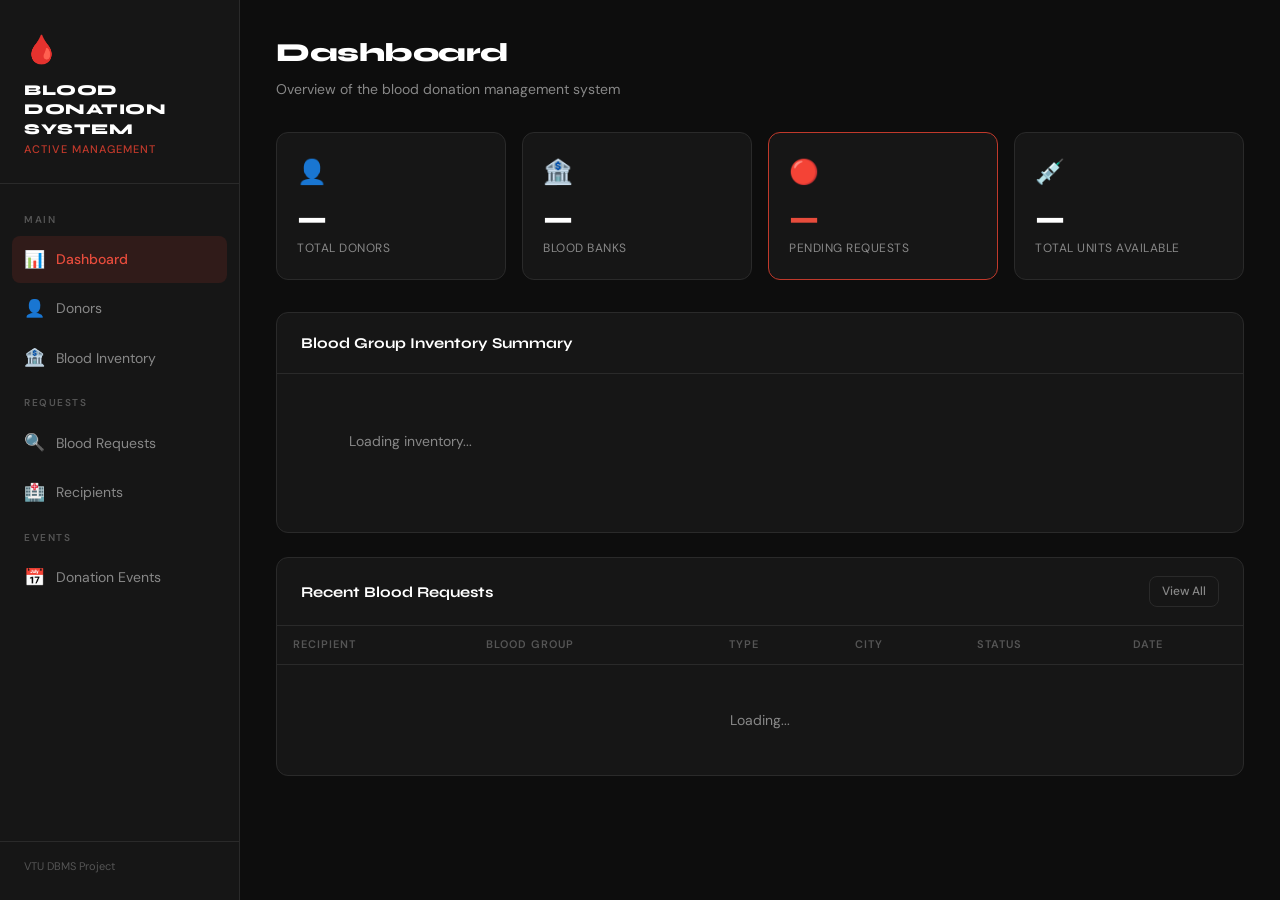
<file: frontend/index.html>
<!DOCTYPE html>
<html lang="en">
<head>
    <meta charset="UTF-8"/>
    <meta name="viewport" content="width=device-width, initial-scale=1.0"/>
    <title>Blood Donation System — Dashboard</title>
    <link rel="stylesheet" href="css/style.css"/>
</head>
<body>

<!-- SIDEBAR -->
<aside class="sidebar">
    <div class="sidebar-logo">
        <span class="logo-icon">🩸</span>
        <h1>Blood Donation System</h1>
        <p>Active Management</p>
    </div>
    <nav class="sidebar-nav">
        <div class="nav-label">Main</div>
        <a href="index.html" class="nav-item active">
            <span class="icon">📊</span> Dashboard
        </a>
        <a href="donors.html" class="nav-item">
            <span class="icon">👤</span> Donors
        </a>
        <a href="inventory.html" class="nav-item">
            <span class="icon">🏦</span> Blood Inventory
        </a>
        <div class="nav-label">Requests</div>
        <a href="requests.html" class="nav-item">
            <span class="icon">🔍</span> Blood Requests
        </a>
        <a href="recipients.html" class="nav-item">
            <span class="icon">🏥</span> Recipients
        </a>
        <div class="nav-label">Events</div>
        <a href="events.html" class="nav-item">
            <span class="icon">📅</span> Donation Events
        </a>
    </nav>
    <div class="sidebar-footer">
        <p>VTU DBMS Project</p>
    </div>
</aside>

<!-- MAIN -->
<main class="main">
    <div class="page-header">
        <h2>Dashboard</h2>
        <p>Overview of the blood donation management system</p>
    </div>

    <!-- STAT CARDS -->
    <div class="stats-grid">
        <div class="stat-card">
            <span class="stat-icon">👤</span>
            <div class="stat-value" id="stat-donors">—</div>
            <div class="stat-label">Total Donors</div>
        </div>
        <div class="stat-card">
            <span class="stat-icon">🏦</span>
            <div class="stat-value" id="stat-banks">—</div>
            <div class="stat-label">Blood Banks</div>
        </div>
        <div class="stat-card urgent">
            <span class="stat-icon">🔴</span>
            <div class="stat-value" id="stat-requests">—</div>
            <div class="stat-label">Pending Requests</div>
        </div>
        <div class="stat-card">
            <span class="stat-icon">💉</span>
            <div class="stat-value" id="stat-units">—</div>
            <div class="stat-label">Total Units Available</div>
        </div>
    </div>

    <!-- BLOOD GROUP SUMMARY -->
    <div class="card">
        <div class="card-header">
            <h3>Blood Group Inventory Summary</h3>
        </div>
        <div class="card-body">
            <div class="inventory-grid" id="bg-summary">
                <div class="loading">Loading inventory...</div>
            </div>
        </div>
    </div>

    <!-- RECENT REQUESTS -->
    <div class="card">
        <div class="card-header">
            <h3>Recent Blood Requests</h3>
            <a href="requests.html" class="btn btn-outline btn-sm">View All</a>
        </div>
        <div class="table-wrap">
            <table>
                <thead>
                    <tr>
                        <th>Recipient</th>
                        <th>Blood Group</th>
                        <th>Type</th>
                        <th>City</th>
                        <th>Status</th>
                        <th>Date</th>
                    </tr>
                </thead>
                <tbody id="recent-requests">
                    <tr><td colspan="6"><div class="loading">Loading...</div></td></tr>
                </tbody>
            </table>
        </div>
    </div>
</main>

<script src="js/app.js"></script>
</body>
</html>
</file>
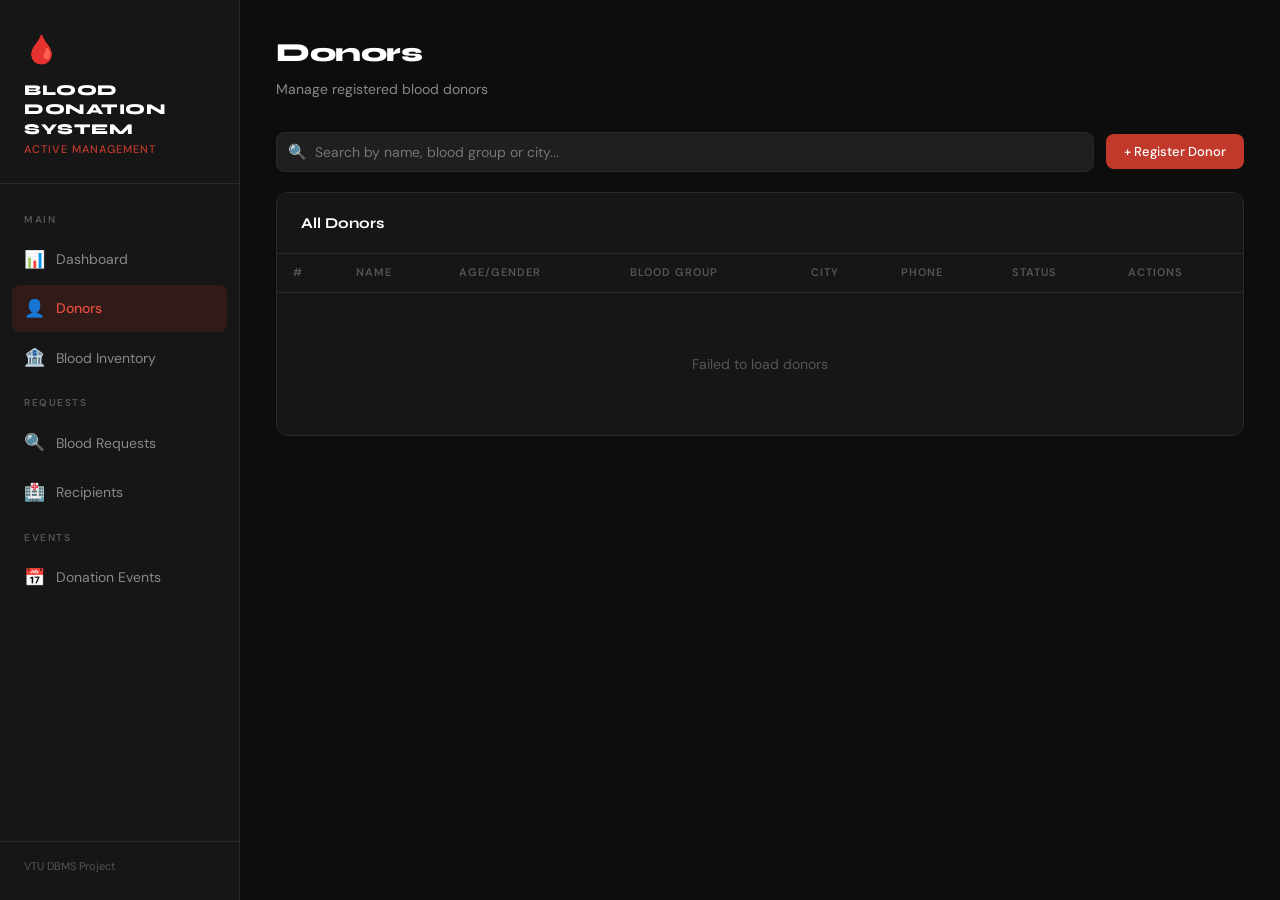
<file: frontend/donors.html>
<!DOCTYPE html>
<html lang="en">
<head>
    <meta charset="UTF-8"/>
    <meta name="viewport" content="width=device-width, initial-scale=1.0"/>
    <title>Blood Donation System — Donors</title>
    <link rel="stylesheet" href="css/style.css"/>
</head>
<body>

<!-- SIDEBAR -->
<aside class="sidebar">
    <div class="sidebar-logo">
        <span class="logo-icon">🩸</span>
        <h1>Blood Donation System</h1>
        <p>Active Management</p>
    </div>
    <nav class="sidebar-nav">
        <div class="nav-label">Main</div>
        <a href="index.html" class="nav-item">
            <span class="icon">📊</span> Dashboard
        </a>
        <a href="donors.html" class="nav-item active">
            <span class="icon">👤</span> Donors
        </a>
        <a href="inventory.html" class="nav-item">
            <span class="icon">🏦</span> Blood Inventory
        </a>
        <div class="nav-label">Requests</div>
        <a href="requests.html" class="nav-item">
            <span class="icon">🔍</span> Blood Requests
        </a>
        <a href="recipients.html" class="nav-item">
            <span class="icon">🏥</span> Recipients
        </a>
        <div class="nav-label">Events</div>
        <a href="events.html" class="nav-item">
            <span class="icon">📅</span> Donation Events
        </a>
    </nav>
    <div class="sidebar-footer">
        <p>VTU DBMS Project</p>
    </div>
</aside>

<!-- MAIN -->
<main class="main">
    <div class="page-header">
        <h2>Donors</h2>
        <p>Manage registered blood donors</p>
    </div>

    <!-- SEARCH + ADD -->
    <div class="search-bar">
        <div class="search-input-wrap">
            <span class="search-icon">🔍</span>
            <input type="text" placeholder="Search by name, blood group or city..." oninput="searchDonors(this.value)"/>
        </div>
        <button class="btn btn-primary" onclick="openModal('add-donor-modal')">
            + Register Donor
        </button>
    </div>

    <!-- TABLE -->
    <div class="card">
        <div class="card-header">
            <h3>All Donors</h3>
        </div>
        <div class="table-wrap">
            <table>
                <thead>
                    <tr>
                        <th>#</th>
                        <th>Name</th>
                        <th>Age/Gender</th>
                        <th>Blood Group</th>
                        <th>City</th>
                        <th>Phone</th>
                        <th>Status</th>
                        <th>Actions</th>
                    </tr>
                </thead>
                <tbody id="donors-table">
                    <tr><td colspan="8"><div class="loading">Loading donors...</div></td></tr>
                </tbody>
            </table>
        </div>
    </div>
</main>

<!-- ADD DONOR MODAL -->
<div class="modal-overlay" id="add-donor-modal">
    <div class="modal">
        <div class="modal-header">
            <h3>Register New Donor</h3>
            <button class="modal-close" onclick="closeModal('add-donor-modal')">✕</button>
        </div>
        <div class="modal-body">
            <form id="add-donor-form" onsubmit="addDonor(event)">
                <div class="form-grid">
                    <div class="form-group">
                        <label>Full Name</label>
                        <input type="text" id="d-name" placeholder="Enter full name" required/>
                    </div>
                    <div class="form-group">
                        <label>Age</label>
                        <input type="number" id="d-age" placeholder="18 - 65" min="18" max="65" required/>
                    </div>
                    <div class="form-group">
                        <label>Gender</label>
                        <select id="d-gender" required>
                            <option value="">Select Gender</option>
                            <option value="Male">Male</option>
                            <option value="Female">Female</option>
                            <option value="Other">Other</option>
                        </select>
                    </div>
                    <div class="form-group">
                        <label>Blood Group</label>
                        <select id="d-blood" required>
                            <option value="">Select Blood Group</option>
                            <option>A+</option><option>A-</option>
                            <option>B+</option><option>B-</option>
                            <option>AB+</option><option>AB-</option>
                            <option>O+</option><option>O-</option>
                        </select>
                    </div>
                    <div class="form-group">
                        <label>City</label>
                        <input type="text" id="d-city" placeholder="Enter city" required/>
                    </div>
                    <div class="form-group">
                        <label>Phone</label>
                        <input type="text" id="d-phone" placeholder="10-digit number" required/>
                    </div>
                    <div class="form-group full">
                        <label>Email (optional)</label>
                        <input type="email" id="d-email" placeholder="Enter email"/>
                    </div>
                </div>
                <div class="modal-footer">
                    <button type="button" class="btn btn-outline" onclick="closeModal('add-donor-modal')">Cancel</button>
                    <button type="submit" class="btn btn-primary">Register Donor</button>
                </div>
            </form>
        </div>
    </div>
</div>

<script src="js/app.js"></script>
</body>
</html>
</file>
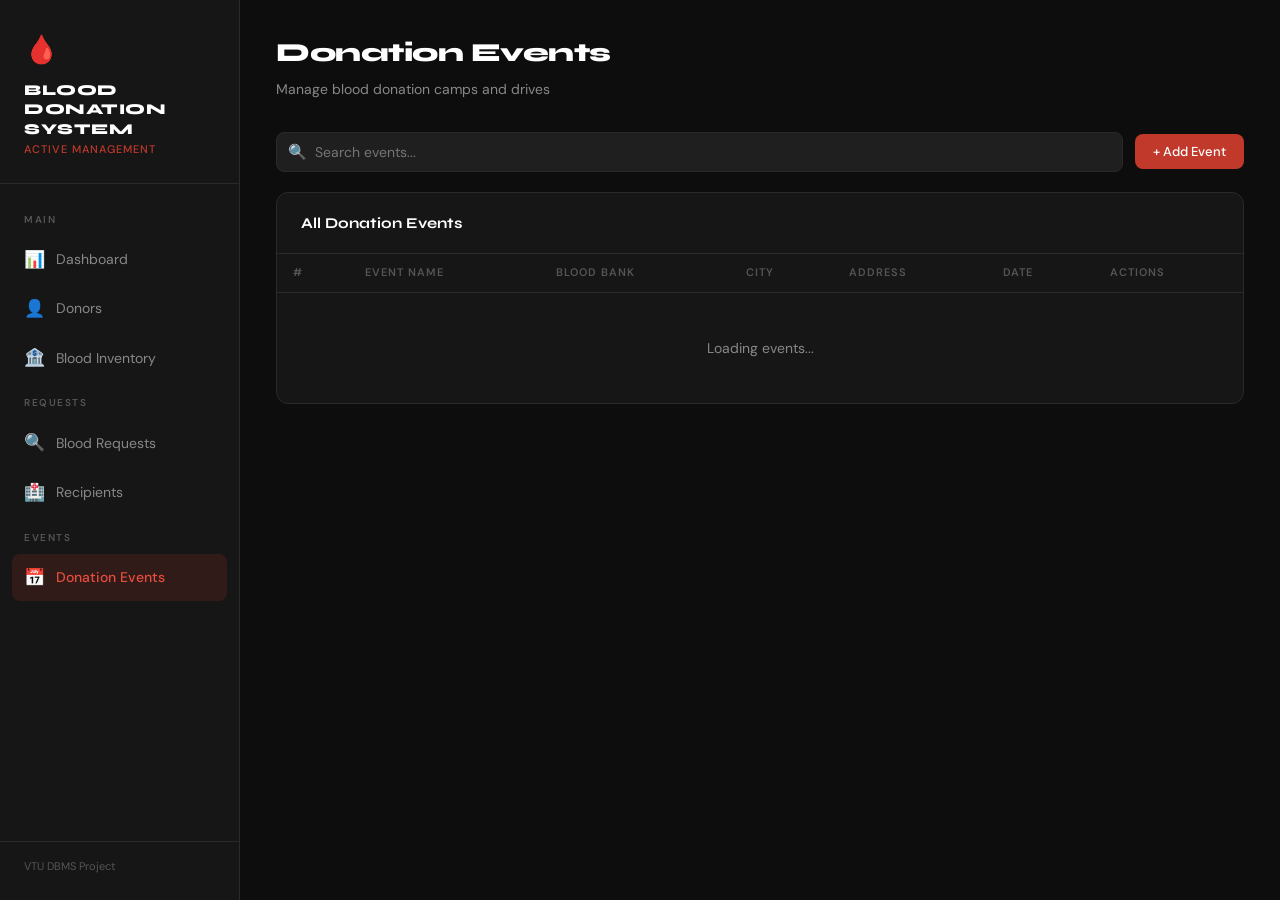
<file: frontend/events.html>
<!DOCTYPE html>
<html lang="en">
<head>
    <meta charset="UTF-8"/>
    <meta name="viewport" content="width=device-width, initial-scale=1.0"/>
    <title>Blood Donation System — Donation Events</title>
    <link rel="stylesheet" href="css/style.css"/>
</head>
<body>

<!-- SIDEBAR -->
<aside class="sidebar">
    <div class="sidebar-logo">
        <span class="logo-icon">🩸</span>
        <h1>Blood Donation System</h1>
        <p>Active Management</p>
    </div>
    <nav class="sidebar-nav">
        <div class="nav-label">Main</div>
        <a href="index.html" class="nav-item">
            <span class="icon">📊</span> Dashboard
        </a>
        <a href="donors.html" class="nav-item">
            <span class="icon">👤</span> Donors
        </a>
        <a href="inventory.html" class="nav-item">
            <span class="icon">🏦</span> Blood Inventory
        </a>
        <div class="nav-label">Requests</div>
        <a href="requests.html" class="nav-item">
            <span class="icon">🔍</span> Blood Requests
        </a>
        <a href="recipients.html" class="nav-item">
            <span class="icon">🏥</span> Recipients
        </a>
        <div class="nav-label">Events</div>
        <a href="events.html" class="nav-item active">
            <span class="icon">📅</span> Donation Events
        </a>
    </nav>
    <div class="sidebar-footer">
        <p>VTU DBMS Project</p>
    </div>
</aside>

<!-- MAIN -->
<main class="main">
    <div class="page-header">
        <h2>Donation Events</h2>
        <p>Manage blood donation camps and drives</p>
    </div>

    <!-- ADD BUTTON -->
    <div class="search-bar">
        <div class="search-input-wrap">
            <span class="search-icon">🔍</span>
            <input type="text" placeholder="Search events..."/>
        </div>
        <button class="btn btn-primary" onclick="openModal('add-event-modal')">
            + Add Event
        </button>
    </div>

    <!-- TABLE -->
    <div class="card">
        <div class="card-header">
            <h3>All Donation Events</h3>
        </div>
        <div class="table-wrap">
            <table>
                <thead>
                    <tr>
                        <th>#</th>
                        <th>Event Name</th>
                        <th>Blood Bank</th>
                        <th>City</th>
                        <th>Address</th>
                        <th>Date</th>
                        <th>Actions</th>
                    </tr>
                </thead>
                <tbody id="events-table">
                    <tr><td colspan="7"><div class="loading">Loading events...</div></td></tr>
                </tbody>
            </table>
        </div>
    </div>
</main>

<!-- ADD EVENT MODAL -->
<div class="modal-overlay" id="add-event-modal">
    <div class="modal">
        <div class="modal-header">
            <h3>Add Donation Event</h3>
            <button class="modal-close" onclick="closeModal('add-event-modal')">✕</button>
        </div>
        <div class="modal-body">
            <form id="add-event-form" onsubmit="addEvent(event)">
                <div class="form-grid">
                    <div class="form-group full">
                        <label>Blood Bank</label>
                        <select id="ev-bank" required>
                            <option value="">Select Blood Bank</option>
                        </select>
                    </div>
                    <div class="form-group full">
                        <label>Event Name</label>
                        <input type="text" id="ev-name" placeholder="e.g. World Blood Donor Day Camp" required/>
                    </div>
                    <div class="form-group">
                        <label>City</label>
                        <input type="text" id="ev-city" placeholder="Enter city" required/>
                    </div>
                    <div class="form-group">
                        <label>Event Date</label>
                        <input type="date" id="ev-date" required/>
                    </div>
                    <div class="form-group full">
                        <label>Address</label>
                        <input type="text" id="ev-address" placeholder="Full address of the event" required/>
                    </div>
                </div>
                <div class="modal-footer">
                    <button type="button" class="btn btn-outline" onclick="closeModal('add-event-modal')">Cancel</button>
                    <button type="submit" class="btn btn-primary">Add Event</button>
                </div>
            </form>
        </div>
    </div>
</div>

<script src="js/app.js"></script>
</body>
</html>
</file>
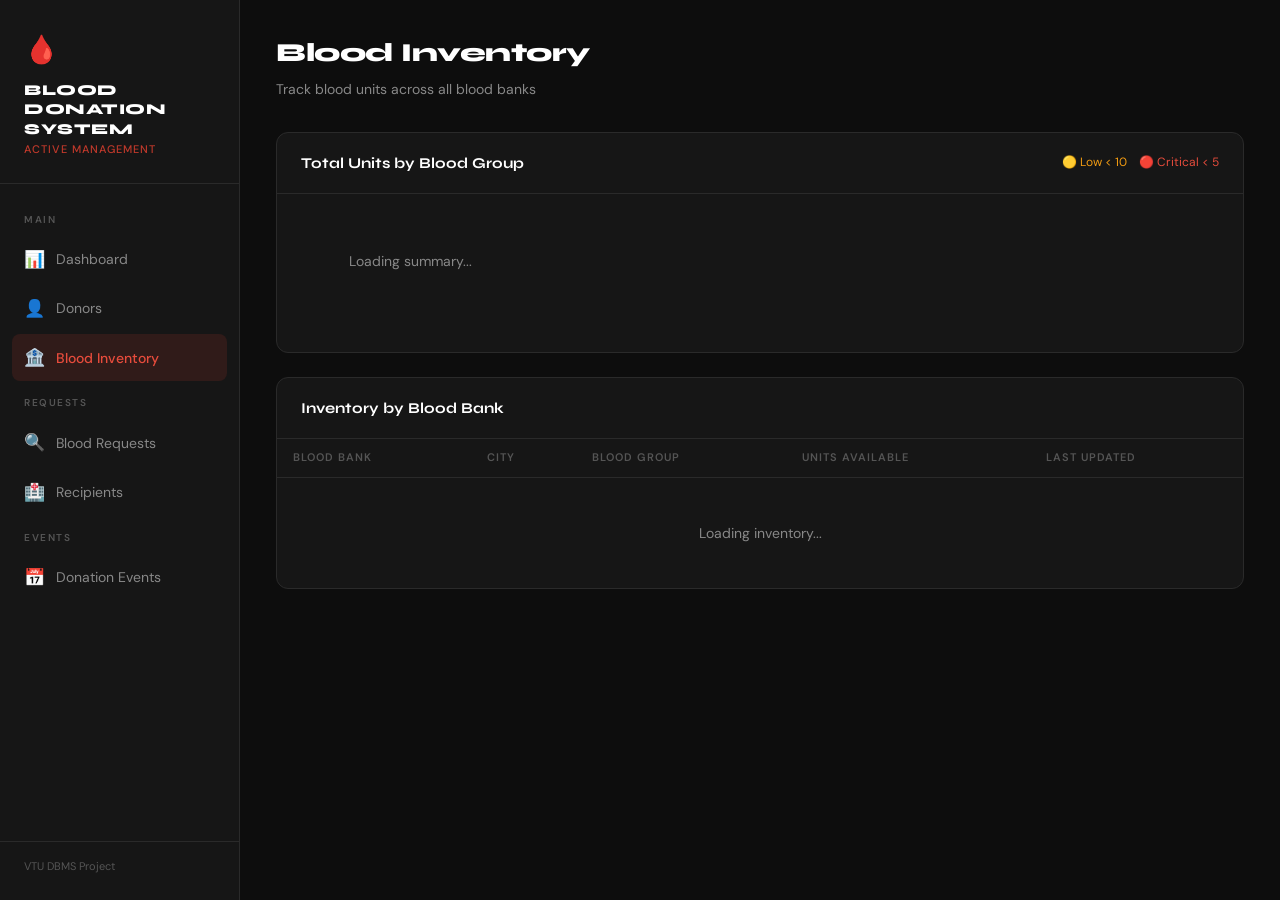
<file: frontend/inventory.html>
<!DOCTYPE html>
<html lang="en">
<head>
    <meta charset="UTF-8"/>
    <meta name="viewport" content="width=device-width, initial-scale=1.0"/>
    <title>Blood Donation System — Inventory</title>
    <link rel="stylesheet" href="css/style.css"/>
</head>
<body>

<!-- SIDEBAR -->
<aside class="sidebar">
    <div class="sidebar-logo">
        <span class="logo-icon">🩸</span>
        <h1>Blood Donation System</h1>
        <p>Active Management</p>
    </div>
    <nav class="sidebar-nav">
        <div class="nav-label">Main</div>
        <a href="index.html" class="nav-item">
            <span class="icon">📊</span> Dashboard
        </a>
        <a href="donors.html" class="nav-item">
            <span class="icon">👤</span> Donors
        </a>
        <a href="inventory.html" class="nav-item active">
            <span class="icon">🏦</span> Blood Inventory
        </a>
        <div class="nav-label">Requests</div>
        <a href="requests.html" class="nav-item">
            <span class="icon">🔍</span> Blood Requests
        </a>
        <a href="recipients.html" class="nav-item">
            <span class="icon">🏥</span> Recipients
        </a>
        <div class="nav-label">Events</div>
        <a href="events.html" class="nav-item">
            <span class="icon">📅</span> Donation Events
        </a>
    </nav>
    <div class="sidebar-footer">
        <p>VTU DBMS Project</p>
    </div>
</aside>

<!-- MAIN -->
<main class="main">
    <div class="page-header">
        <h2>Blood Inventory</h2>
        <p>Track blood units across all blood banks</p>
    </div>

    <!-- SUMMARY GRID -->
    <div class="card">
        <div class="card-header">
            <h3>Total Units by Blood Group</h3>
            <div style="display:flex; gap:12px; align-items:center;">
                <span style="font-size:12px; color:var(--amber)">🟡 Low &lt; 10</span>
                <span style="font-size:12px; color:var(--red-mid)">🔴 Critical &lt; 5</span>
            </div>
        </div>
        <div class="card-body">
            <div class="inventory-grid" id="inv-summary-grid">
                <div class="loading">Loading summary...</div>
            </div>
        </div>
    </div>

    <!-- DETAILED TABLE -->
    <div class="card">
        <div class="card-header">
            <h3>Inventory by Blood Bank</h3>
        </div>
        <div class="table-wrap">
            <table>
                <thead>
                    <tr>
                        <th>Blood Bank</th>
                        <th>City</th>
                        <th>Blood Group</th>
                        <th>Units Available</th>
                        <th>Last Updated</th>
                    </tr>
                </thead>
                <tbody id="inventory-table">
                    <tr><td colspan="5"><div class="loading">Loading inventory...</div></td></tr>
                </tbody>
            </table>
        </div>
    </div>
</main>

<script src="js/app.js"></script>
</body>
</html>
</file>
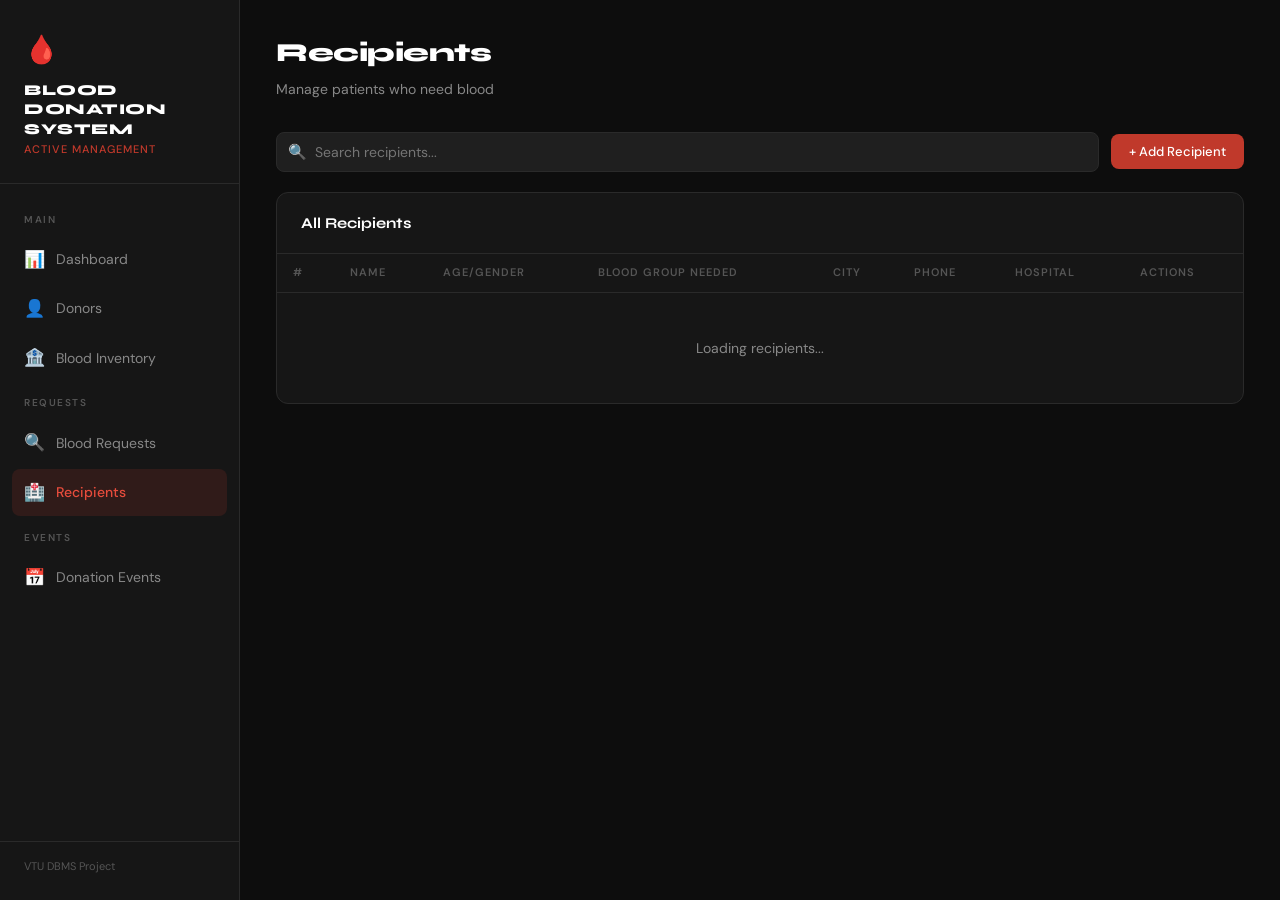
<file: frontend/recipients.html>
<!DOCTYPE html>
<html lang="en">
<head>
    <meta charset="UTF-8"/>
    <meta name="viewport" content="width=device-width, initial-scale=1.0"/>
    <title>Blood Donation System — Recipients</title>
    <link rel="stylesheet" href="css/style.css"/>
</head>
<body>

<!-- SIDEBAR -->
<aside class="sidebar">
    <div class="sidebar-logo">
        <span class="logo-icon">🩸</span>
        <h1>Blood Donation System</h1>
        <p>Active Management</p>
    </div>
    <nav class="sidebar-nav">
        <div class="nav-label">Main</div>
        <a href="index.html" class="nav-item">
            <span class="icon">📊</span> Dashboard
        </a>
        <a href="donors.html" class="nav-item">
            <span class="icon">👤</span> Donors
        </a>
        <a href="inventory.html" class="nav-item">
            <span class="icon">🏦</span> Blood Inventory
        </a>
        <div class="nav-label">Requests</div>
        <a href="requests.html" class="nav-item">
            <span class="icon">🔍</span> Blood Requests
        </a>
        <a href="recipients.html" class="nav-item active">
            <span class="icon">🏥</span> Recipients
        </a>
        <div class="nav-label">Events</div>
        <a href="events.html" class="nav-item">
            <span class="icon">📅</span> Donation Events
        </a>
    </nav>
    <div class="sidebar-footer">
        <p>VTU DBMS Project</p>
    </div>
</aside>

<!-- MAIN -->
<main class="main">
    <div class="page-header">
        <h2>Recipients</h2>
        <p>Manage patients who need blood</p>
    </div>

    <!-- ADD BUTTON -->
    <div class="search-bar">
        <div class="search-input-wrap">
            <span class="search-icon">🔍</span>
            <input type="text" placeholder="Search recipients..."/>
        </div>
        <button class="btn btn-primary" onclick="openModal('add-recipient-modal')">
            + Add Recipient
        </button>
    </div>

    <!-- TABLE -->
    <div class="card">
        <div class="card-header">
            <h3>All Recipients</h3>
        </div>
        <div class="table-wrap">
            <table>
                <thead>
                    <tr>
                        <th>#</th>
                        <th>Name</th>
                        <th>Age/Gender</th>
                        <th>Blood Group Needed</th>
                        <th>City</th>
                        <th>Phone</th>
                        <th>Hospital</th>
                        <th>Actions</th>
                    </tr>
                </thead>
                <tbody id="recipients-table">
                    <tr><td colspan="8"><div class="loading">Loading recipients...</div></td></tr>
                </tbody>
            </table>
        </div>
    </div>
</main>

<!-- ADD RECIPIENT MODAL -->
<div class="modal-overlay" id="add-recipient-modal">
    <div class="modal">
        <div class="modal-header">
            <h3>Add New Recipient</h3>
            <button class="modal-close" onclick="closeModal('add-recipient-modal')">✕</button>
        </div>
        <div class="modal-body">
            <form id="add-recipient-form" onsubmit="addRecipient(event)">
                <div class="form-grid">
                    <div class="form-group">
                        <label>Full Name</label>
                        <input type="text" id="r-name" placeholder="Enter full name" required/>
                    </div>
                    <div class="form-group">
                        <label>Age</label>
                        <input type="number" id="r-age" placeholder="Enter age" min="1" required/>
                    </div>
                    <div class="form-group">
                        <label>Gender</label>
                        <select id="r-gender" required>
                            <option value="">Select Gender</option>
                            <option value="Male">Male</option>
                            <option value="Female">Female</option>
                            <option value="Other">Other</option>
                        </select>
                    </div>
                    <div class="form-group">
                        <label>Blood Group Needed</label>
                        <select id="r-blood" required>
                            <option value="">Select Blood Group</option>
                            <option>A+</option><option>A-</option>
                            <option>B+</option><option>B-</option>
                            <option>AB+</option><option>AB-</option>
                            <option>O+</option><option>O-</option>
                        </select>
                    </div>
                    <div class="form-group">
                        <label>City</label>
                        <input type="text" id="r-city" placeholder="Enter city" required/>
                    </div>
                    <div class="form-group">
                        <label>Phone</label>
                        <input type="text" id="r-phone" placeholder="10-digit number" required/>
                    </div>
                    <div class="form-group full">
                        <label>Hospital (optional)</label>
                        <input type="number" id="r-hospital" placeholder="Hospital ID (leave blank if unknown)"/>
                    </div>
                </div>
                <div class="modal-footer">
                    <button type="button" class="btn btn-outline" onclick="closeModal('add-recipient-modal')">Cancel</button>
                    <button type="submit" class="btn btn-primary">Add Recipient</button>
                </div>
            </form>
        </div>
    </div>
</div>

<script src="js/app.js"></script>
</body>
</html>
</file>
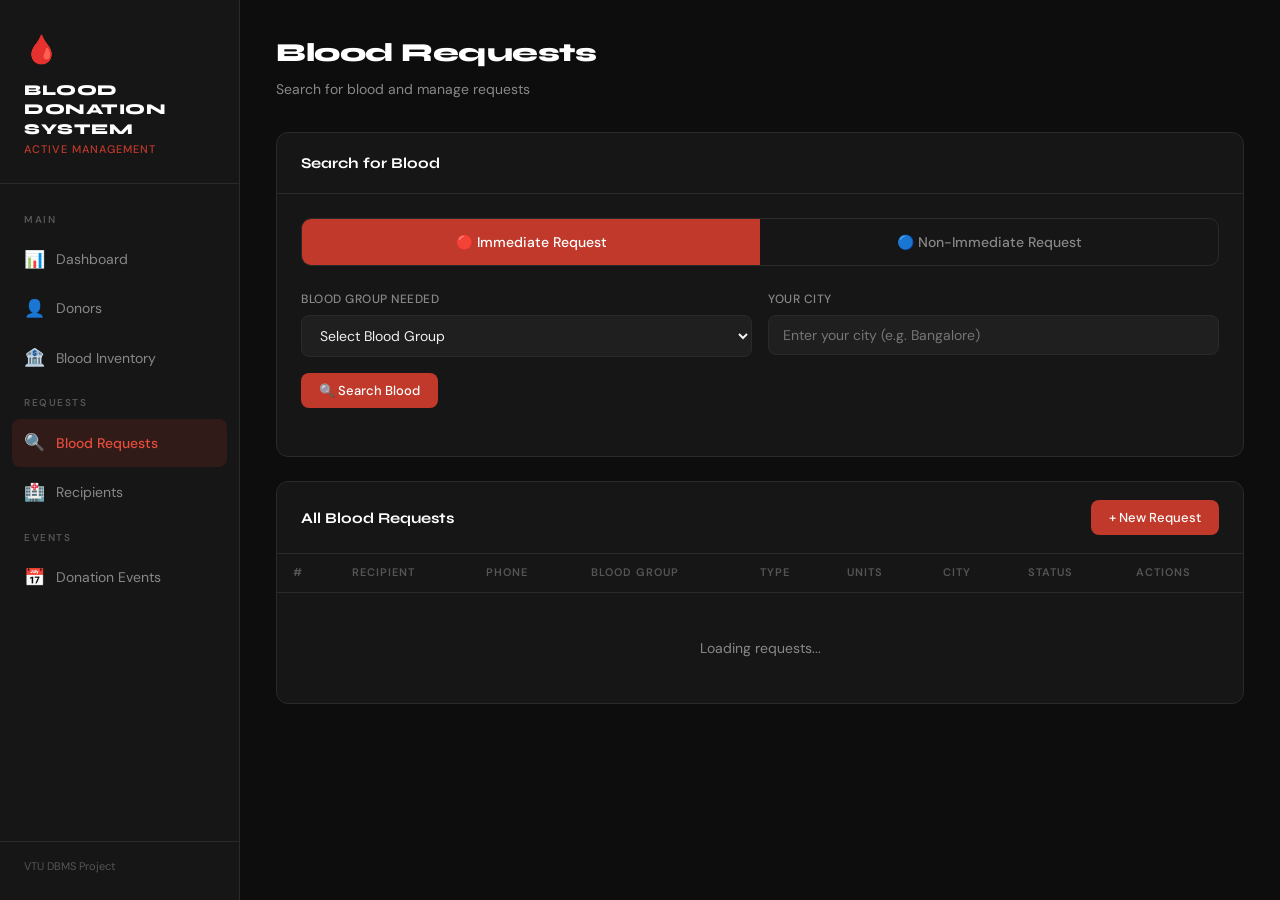
<file: frontend/requests.html>
<!DOCTYPE html>
<html lang="en">
<head>
    <meta charset="UTF-8"/>
    <meta name="viewport" content="width=device-width, initial-scale=1.0"/>
    <title>Blood Donation System — Blood Requests</title>
    <link rel="stylesheet" href="css/style.css"/>
</head>
<body>

<!-- SIDEBAR -->
<aside class="sidebar">
    <div class="sidebar-logo">
        <span class="logo-icon">🩸</span>
        <h1>Blood Donation System</h1>
        <p>Active Management</p>
    </div>
    <nav class="sidebar-nav">
        <div class="nav-label">Main</div>
        <a href="index.html" class="nav-item">
            <span class="icon">📊</span> Dashboard
        </a>
        <a href="donors.html" class="nav-item">
            <span class="icon">👤</span> Donors
        </a>
        <a href="inventory.html" class="nav-item">
            <span class="icon">🏦</span> Blood Inventory
        </a>
        <div class="nav-label">Requests</div>
        <a href="requests.html" class="nav-item active">
            <span class="icon">🔍</span> Blood Requests
        </a>
        <a href="recipients.html" class="nav-item">
            <span class="icon">🏥</span> Recipients
        </a>
        <div class="nav-label">Events</div>
        <a href="events.html" class="nav-item">
            <span class="icon">📅</span> Donation Events
        </a>
    </nav>
    <div class="sidebar-footer">
        <p>VTU DBMS Project</p>
    </div>
</aside>

<!-- MAIN -->
<main class="main">
    <div class="page-header">
        <h2>Blood Requests</h2>
        <p>Search for blood and manage requests</p>
    </div>

    <!-- SEARCH PANEL -->
    <div class="card">
        <div class="card-header">
            <h3>Search for Blood</h3>
        </div>
        <div class="card-body">

            <!-- REQUEST TYPE TABS -->
            <div class="request-type-tabs">
                <button class="req-tab immediate active-tab" onclick="switchTab('immediate')">
                    🔴 Immediate Request
                </button>
                <button class="req-tab nonimmediate" onclick="switchTab('nonimmediate')">
                    🔵 Non-Immediate Request
                </button>
            </div>

            <!-- SEARCH FORM -->
            <div class="form-grid">
                <div class="form-group">
                    <label>Blood Group Needed</label>
                    <select id="search-blood-group">
                        <option value="">Select Blood Group</option>
                        <option>A+</option><option>A-</option>
                        <option>B+</option><option>B-</option>
                        <option>AB+</option><option>AB-</option>
                        <option>O+</option><option>O-</option>
                    </select>
                </div>
                <div class="form-group" id="city-field">
                    <label>Your City</label>
                    <input type="text" id="search-city" placeholder="Enter your city (e.g. Bangalore)"/>
                </div>
            </div>

            <div style="margin-top:16px">
                <button class="btn btn-primary" onclick="searchBlood()">
                    🔍 Search Blood
                </button>
            </div>

            <!-- SEARCH RESULTS -->
            <div style="margin-top:24px" id="search-results"></div>
        </div>
    </div>

    <!-- ALL REQUESTS TABLE -->
    <div class="card">
        <div class="card-header">
            <h3>All Blood Requests</h3>
            <button class="btn btn-primary" onclick="openModal('add-request-modal')">
                + New Request
            </button>
        </div>
        <div class="table-wrap">
            <table>
                <thead>
                    <tr>
                        <th>#</th>
                        <th>Recipient</th>
                        <th>Phone</th>
                        <th>Blood Group</th>
                        <th>Type</th>
                        <th>Units</th>
                        <th>City</th>
                        <th>Status</th>
                        <th>Actions</th>
                    </tr>
                </thead>
                <tbody id="requests-table">
                    <tr><td colspan="9"><div class="loading">Loading requests...</div></td></tr>
                </tbody>
            </table>
        </div>
    </div>
</main>

<!-- ADD REQUEST MODAL -->
<div class="modal-overlay" id="add-request-modal">
    <div class="modal">
        <div class="modal-header">
            <h3>New Blood Request</h3>
            <button class="modal-close" onclick="closeModal('add-request-modal')">✕</button>
        </div>
        <div class="modal-body">
            <form id="add-request-form" onsubmit="addRequest(event)">
                <div class="form-grid">
                    <div class="form-group full">
                        <label>Recipient</label>
                        <select id="req-recipient" required>
                            <option value="">Select Recipient</option>
                        </select>
                    </div>
                    <div class="form-group">
                        <label>Blood Group</label>
                        <select id="req-blood" required>
                            <option value="">Select Blood Group</option>
                            <option>A+</option><option>A-</option>
                            <option>B+</option><option>B-</option>
                            <option>AB+</option><option>AB-</option>
                            <option>O+</option><option>O-</option>
                        </select>
                    </div>
                    <div class="form-group">
                        <label>Request Type</label>
                        <select id="req-type" required>
                            <option value="">Select Type</option>
                            <option value="Immediate">Immediate</option>
                            <option value="Non-Immediate">Non-Immediate</option>
                        </select>
                    </div>
                    <div class="form-group">
                        <label>Units Needed</label>
                        <input type="number" id="req-units" placeholder="Number of units" min="1" required/>
                    </div>
                    <div class="form-group">
                        <label>City</label>
                        <input type="text" id="req-city" placeholder="Enter city" required/>
                    </div>
                </div>
                <div class="modal-footer">
                    <button type="button" class="btn btn-outline" onclick="closeModal('add-request-modal')">Cancel</button>
                    <button type="submit" class="btn btn-primary">Submit Request</button>
                </div>
            </form>
        </div>
    </div>
</div>

<script src="js/app.js"></script>
</body>
</html>
</file>
<file: frontend/css/style.css>
@import url('https://fonts.googleapis.com/css2?family=Syne:wght@400;600;700;800&family=DM+Sans:wght@300;400;500&display=swap');

:root {
    --red: #C0392B;
    --red-dark: #922B21;
    --red-light: #FADBD8;
    --red-mid: #E74C3C;
    --bg: #0D0D0D;
    --bg2: #161616;
    --bg3: #1F1F1F;
    --border: #2A2A2A;
    --text: #F0F0F0;
    --text-muted: #888;
    --text-dim: #555;
    --white: #ffffff;
    --green: #27AE60;
    --amber: #F39C12;
    --blue: #2980B9;
}

* { margin: 0; padding: 0; box-sizing: border-box; }

body {
    background: var(--bg);
    color: var(--text);
    font-family: 'DM Sans', sans-serif;
    font-size: 15px;
    line-height: 1.6;
    min-height: 100vh;
}

/* ── SIDEBAR ── */
.sidebar {
    position: fixed;
    top: 0; left: 0;
    width: 240px;
    height: 100vh;
    background: var(--bg2);
    border-right: 1px solid var(--border);
    display: flex;
    flex-direction: column;
    z-index: 100;
    padding: 0 0 24px 0;
}

.sidebar-logo {
    padding: 28px 24px 24px;
    border-bottom: 1px solid var(--border);
}

.sidebar-logo .logo-icon {
    font-size: 28px;
    display: block;
    margin-bottom: 8px;
}

.sidebar-logo h1 {
    font-family: 'Syne', sans-serif;
    font-size: 15px;
    font-weight: 800;
    color: var(--white);
    line-height: 1.3;
    text-transform: uppercase;
    letter-spacing: 0.5px;
}

.sidebar-logo p {
    font-size: 11px;
    color: var(--red);
    font-weight: 500;
    letter-spacing: 1px;
    text-transform: uppercase;
    margin-top: 2px;
}

.sidebar-nav {
    flex: 1;
    padding: 16px 12px;
    display: flex;
    flex-direction: column;
    gap: 2px;
}

.nav-label {
    font-size: 10px;
    font-weight: 600;
    letter-spacing: 1.5px;
    text-transform: uppercase;
    color: var(--text-dim);
    padding: 12px 12px 6px;
}

.nav-item {
    display: flex;
    align-items: center;
    gap: 12px;
    padding: 10px 12px;
    border-radius: 8px;
    text-decoration: none;
    color: var(--text-muted);
    font-size: 14px;
    font-weight: 400;
    transition: all 0.15s ease;
}

.nav-item:hover {
    background: var(--bg3);
    color: var(--text);
}

.nav-item.active {
    background: rgba(192, 57, 43, 0.15);
    color: var(--red-mid);
    font-weight: 500;
}

.nav-item .icon { font-size: 17px; width: 20px; text-align: center; }

.sidebar-footer {
    padding: 16px 24px 0;
    border-top: 1px solid var(--border);
}

.sidebar-footer p {
    font-size: 11px;
    color: var(--text-dim);
}

/* ── MAIN CONTENT ── */
.main {
    margin-left: 240px;
    min-height: 100vh;
    padding: 32px 36px;
}

/* ── PAGE HEADER ── */
.page-header {
    margin-bottom: 32px;
}

.page-header h2 {
    font-family: 'Syne', sans-serif;
    font-size: 26px;
    font-weight: 800;
    color: var(--white);
    letter-spacing: -0.5px;
}

.page-header p {
    color: var(--text-muted);
    font-size: 14px;
    margin-top: 4px;
}

/* ── STAT CARDS ── */
.stats-grid {
    display: grid;
    grid-template-columns: repeat(4, 1fr);
    gap: 16px;
    margin-bottom: 32px;
}

.stat-card {
    background: var(--bg2);
    border: 1px solid var(--border);
    border-radius: 12px;
    padding: 20px;
    position: relative;
    overflow: hidden;
    transition: border-color 0.2s;
}

.stat-card:hover { border-color: var(--red); }

.stat-card .stat-icon {
    font-size: 24px;
    margin-bottom: 12px;
    display: block;
}

.stat-card .stat-value {
    font-family: 'Syne', sans-serif;
    font-size: 32px;
    font-weight: 800;
    color: var(--white);
    line-height: 1;
    margin-bottom: 4px;
}

.stat-card .stat-label {
    font-size: 12px;
    color: var(--text-muted);
    text-transform: uppercase;
    letter-spacing: 0.5px;
}

.stat-card.urgent { border-color: var(--red); }
.stat-card.urgent .stat-value { color: var(--red-mid); }

/* ── CARDS & PANELS ── */
.card {
    background: var(--bg2);
    border: 1px solid var(--border);
    border-radius: 12px;
    overflow: hidden;
    margin-bottom: 24px;
}

.card-header {
    padding: 18px 24px;
    border-bottom: 1px solid var(--border);
    display: flex;
    align-items: center;
    justify-content: space-between;
}

.card-header h3 {
    font-family: 'Syne', sans-serif;
    font-size: 15px;
    font-weight: 700;
    color: var(--white);
}

.card-body { padding: 24px; }

/* ── TABLES ── */
.table-wrap { overflow-x: auto; }

table {
    width: 100%;
    border-collapse: collapse;
    font-size: 14px;
}

thead th {
    text-align: left;
    padding: 10px 16px;
    font-size: 11px;
    font-weight: 600;
    letter-spacing: 1px;
    text-transform: uppercase;
    color: var(--text-dim);
    border-bottom: 1px solid var(--border);
}

tbody tr {
    border-bottom: 1px solid var(--border);
    transition: background 0.1s;
}

tbody tr:last-child { border-bottom: none; }
tbody tr:hover { background: var(--bg3); }

tbody td {
    padding: 12px 16px;
    color: var(--text);
}

/* ── BADGES ── */
.badge {
    display: inline-block;
    padding: 3px 10px;
    border-radius: 20px;
    font-size: 11px;
    font-weight: 600;
    letter-spacing: 0.3px;
}

.badge-red { background: rgba(192,57,43,0.2); color: #E74C3C; }
.badge-green { background: rgba(39,174,96,0.2); color: #27AE60; }
.badge-amber { background: rgba(243,156,18,0.2); color: #F39C12; }
.badge-blue { background: rgba(41,128,185,0.2); color: #5DADE2; }
.badge-gray { background: rgba(136,136,136,0.15); color: #aaa; }

/* blood group badges */
.bg-badge {
    display: inline-block;
    padding: 2px 8px;
    border-radius: 6px;
    font-size: 12px;
    font-weight: 700;
    background: rgba(192,57,43,0.2);
    color: var(--red-mid);
    font-family: 'Syne', sans-serif;
}

/* ── BUTTONS ── */
.btn {
    display: inline-flex;
    align-items: center;
    gap: 6px;
    padding: 9px 18px;
    border-radius: 8px;
    font-size: 13px;
    font-weight: 500;
    cursor: pointer;
    border: none;
    transition: all 0.15s ease;
    font-family: 'DM Sans', sans-serif;
    text-decoration: none;
}

.btn-primary {
    background: var(--red);
    color: white;
}
.btn-primary:hover { background: var(--red-dark); }

.btn-outline {
    background: transparent;
    color: var(--text-muted);
    border: 1px solid var(--border);
}
.btn-outline:hover { border-color: var(--red); color: var(--red-mid); }

.btn-success { background: var(--green); color: white; }
.btn-success:hover { background: #1E8449; }

.btn-sm { padding: 5px 12px; font-size: 12px; }
.btn-danger { background: transparent; color: var(--red-mid); border: 1px solid var(--red); }
.btn-danger:hover { background: var(--red); color: white; }

/* ── FORMS ── */
.form-grid {
    display: grid;
    grid-template-columns: repeat(2, 1fr);
    gap: 16px;
}

.form-group {
    display: flex;
    flex-direction: column;
    gap: 6px;
}

.form-group.full { grid-column: 1 / -1; }

label {
    font-size: 12px;
    font-weight: 500;
    color: var(--text-muted);
    text-transform: uppercase;
    letter-spacing: 0.5px;
}

input, select, textarea {
    background: var(--bg3);
    border: 1px solid var(--border);
    border-radius: 8px;
    padding: 10px 14px;
    color: var(--text);
    font-size: 14px;
    font-family: 'DM Sans', sans-serif;
    transition: border-color 0.15s;
    outline: none;
}

input:focus, select:focus, textarea:focus {
    border-color: var(--red);
}

select option { background: var(--bg3); }

/* ── MODAL ── */
.modal-overlay {
    display: none;
    position: fixed;
    inset: 0;
    background: rgba(0,0,0,0.7);
    z-index: 1000;
    align-items: center;
    justify-content: center;
}

.modal-overlay.open { display: flex; }

.modal {
    background: var(--bg2);
    border: 1px solid var(--border);
    border-radius: 16px;
    width: 560px;
    max-width: 95vw;
    max-height: 90vh;
    overflow-y: auto;
}

.modal-header {
    padding: 20px 24px;
    border-bottom: 1px solid var(--border);
    display: flex;
    align-items: center;
    justify-content: space-between;
}

.modal-header h3 {
    font-family: 'Syne', sans-serif;
    font-size: 17px;
    font-weight: 700;
}

.modal-close {
    background: none;
    border: none;
    color: var(--text-muted);
    font-size: 20px;
    cursor: pointer;
    padding: 4px;
}

.modal-close:hover { color: var(--text); }
.modal-body { padding: 24px; }
.modal-footer {
    padding: 16px 24px;
    border-top: 1px solid var(--border);
    display: flex;
    justify-content: flex-end;
    gap: 12px;
}

/* ── SEARCH BAR ── */
.search-bar {
    display: flex;
    align-items: center;
    gap: 12px;
    margin-bottom: 20px;
}

.search-input-wrap {
    position: relative;
    flex: 1;
}

.search-input-wrap input {
    width: 100%;
    padding-left: 38px;
}

.search-icon {
    position: absolute;
    left: 12px;
    top: 50%;
    transform: translateY(-50%);
    color: var(--text-dim);
    font-size: 15px;
}

/* ── BLOOD REQUEST SPECIAL ── */
.request-type-tabs {
    display: flex;
    gap: 0;
    border: 1px solid var(--border);
    border-radius: 10px;
    overflow: hidden;
    margin-bottom: 24px;
}

.req-tab {
    flex: 1;
    padding: 14px;
    text-align: center;
    cursor: pointer;
    border: none;
    background: transparent;
    color: var(--text-muted);
    font-family: 'DM Sans', sans-serif;
    font-size: 14px;
    font-weight: 500;
    transition: all 0.2s;
}

.req-tab.active-tab {
    background: var(--red);
    color: white;
}

.req-tab.immediate.active-tab { background: var(--red); }
.req-tab.nonimmediate.active-tab { background: var(--blue); }

/* ── RESULT CARDS ── */
.result-card {
    background: var(--bg3);
    border: 1px solid var(--border);
    border-radius: 10px;
    padding: 16px;
    margin-bottom: 12px;
    display: flex;
    align-items: center;
    justify-content: space-between;
    gap: 16px;
}

.result-card.bank { border-left: 3px solid var(--blue); }
.result-card.donor { border-left: 3px solid var(--green); }

.result-info h4 {
    font-family: 'Syne', sans-serif;
    font-size: 14px;
    font-weight: 700;
    color: var(--white);
    margin-bottom: 4px;
}

.result-info p {
    font-size: 12px;
    color: var(--text-muted);
}

.result-units {
    text-align: right;
}

.result-units .units-num {
    font-family: 'Syne', sans-serif;
    font-size: 22px;
    font-weight: 800;
    color: var(--red-mid);
    line-height: 1;
}

.result-units .units-label {
    font-size: 10px;
    color: var(--text-dim);
    text-transform: uppercase;
}

/* ── INVENTORY GRID ── */
.inventory-grid {
    display: grid;
    grid-template-columns: repeat(4, 1fr);
    gap: 14px;
    margin-bottom: 24px;
}

.inv-card {
    background: var(--bg3);
    border: 1px solid var(--border);
    border-radius: 10px;
    padding: 16px;
    text-align: center;
    transition: border-color 0.2s;
}

.inv-card:hover { border-color: var(--red); }
.inv-card.low { border-color: var(--amber); }
.inv-card.critical { border-color: var(--red-mid); }

.inv-card .blood-type {
    font-family: 'Syne', sans-serif;
    font-size: 22px;
    font-weight: 800;
    color: var(--red-mid);
    margin-bottom: 6px;
}

.inv-card .units {
    font-size: 28px;
    font-weight: 700;
    color: var(--white);
    line-height: 1;
}

.inv-card .units-sub {
    font-size: 11px;
    color: var(--text-dim);
    text-transform: uppercase;
    letter-spacing: 0.5px;
    margin-top: 4px;
}

/* ── TOAST ── */
.toast {
    position: fixed;
    bottom: 24px;
    right: 24px;
    background: var(--bg2);
    border: 1px solid var(--border);
    border-radius: 10px;
    padding: 14px 20px;
    font-size: 14px;
    color: var(--text);
    z-index: 9999;
    transform: translateY(80px);
    opacity: 0;
    transition: all 0.3s ease;
    max-width: 320px;
}

.toast.show { transform: translateY(0); opacity: 1; }
.toast.success { border-left: 3px solid var(--green); }
.toast.error { border-left: 3px solid var(--red-mid); }

/* ── EMPTY STATE ── */
.empty-state {
    text-align: center;
    padding: 48px 24px;
    color: var(--text-dim);
}

.empty-state .empty-icon { font-size: 40px; margin-bottom: 12px; }
.empty-state p { font-size: 14px; }

/* ── LOADING ── */
.loading {
    text-align: center;
    padding: 32px;
    color: var(--text-muted);
    font-size: 14px;
}

/* ── SCROLLBAR ── */
::-webkit-scrollbar { width: 6px; height: 6px; }
::-webkit-scrollbar-track { background: var(--bg); }
::-webkit-scrollbar-thumb { background: var(--border); border-radius: 3px; }
::-webkit-scrollbar-thumb:hover { background: var(--text-dim); }

/* ── RESPONSIVE ── */
@media (max-width: 1100px) {
    .stats-grid { grid-template-columns: repeat(2, 1fr); }
    .inventory-grid { grid-template-columns: repeat(3, 1fr); }
}
</file>
